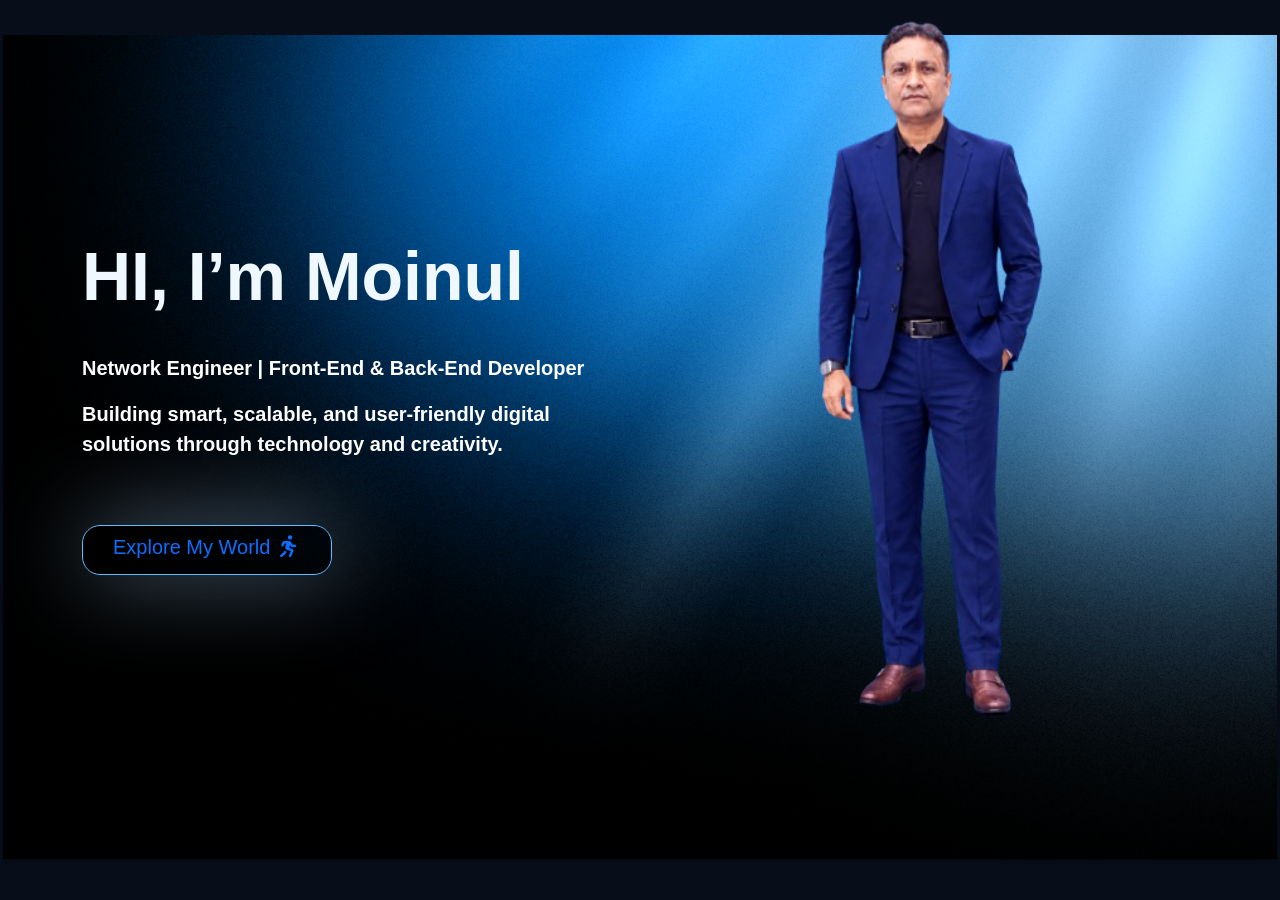
<file: index.html>
<!DOCTYPE html>
<html lang="en">

<head>
    <meta charset="UTF-8">
    <meta name="viewport" content="width=device-width, initial-scale=1.0">
    <meta name="description" content="Moinul Hoque - Networking Engineer and Front-End & Back-End Developer portfolio">
    <title>Moinul Hoque | Portfolio</title>
    <link rel="shortcut icon" href="./image/Neon MH Developer Portfolio Logo.png" type="image/x-icon">

    <!-- Load framework and icon libraries before your custom stylesheet -->
    <link rel="stylesheet" href="./css/bootstrap.min.css">
    <link rel="stylesheet" href="./css/all.min.css">
    <link rel="stylesheet" href="https://cdn.jsdelivr.net/npm/bootstrap-icons@1.13.2/font/bootstrap-icons.min.css">
    <link rel="stylesheet" href="./css/style.css">
</head>

<body class="index-page" style="background-image: url('./image/Light Rays Effect (1).png');
             background-repeat: no-repeat;
             background-position: center;
             background-size: 100% auto;
             background-attachment: fixed;">

    <header>
        <div class="container">
            <div class="row">
                <div class="header-text col-lg-6">
                    <h2>HI, I’m Moinul </h2>
                    <p>Network Engineer | Front-End & Back-End Developer</p>
                    <p>Building smart, scalable, and user-friendly digital solutions through technology and creativity.
                    </p>
                    <div class="btn"><a href="main.html">Explore My World <i class="fa-solid fa-person-running"></i></a>

                    </div>
                </div>
                <div class="header-image col-lg-6">
                    <a href="#"><img src="./image/Professional_Portrait_on_Blue_Gradient-removebg-preview.png"
                            alt=""></a>
                </div>
            </div>
        </div>
    </header>

    <script>

        document.addEventListener("click", function () {

            document.body.classList.add("slide-up");

            setTimeout(function () {
                window.location.href = "./main.html";
            }, 800);

        });


    </script>
</body>

</html>
</file>
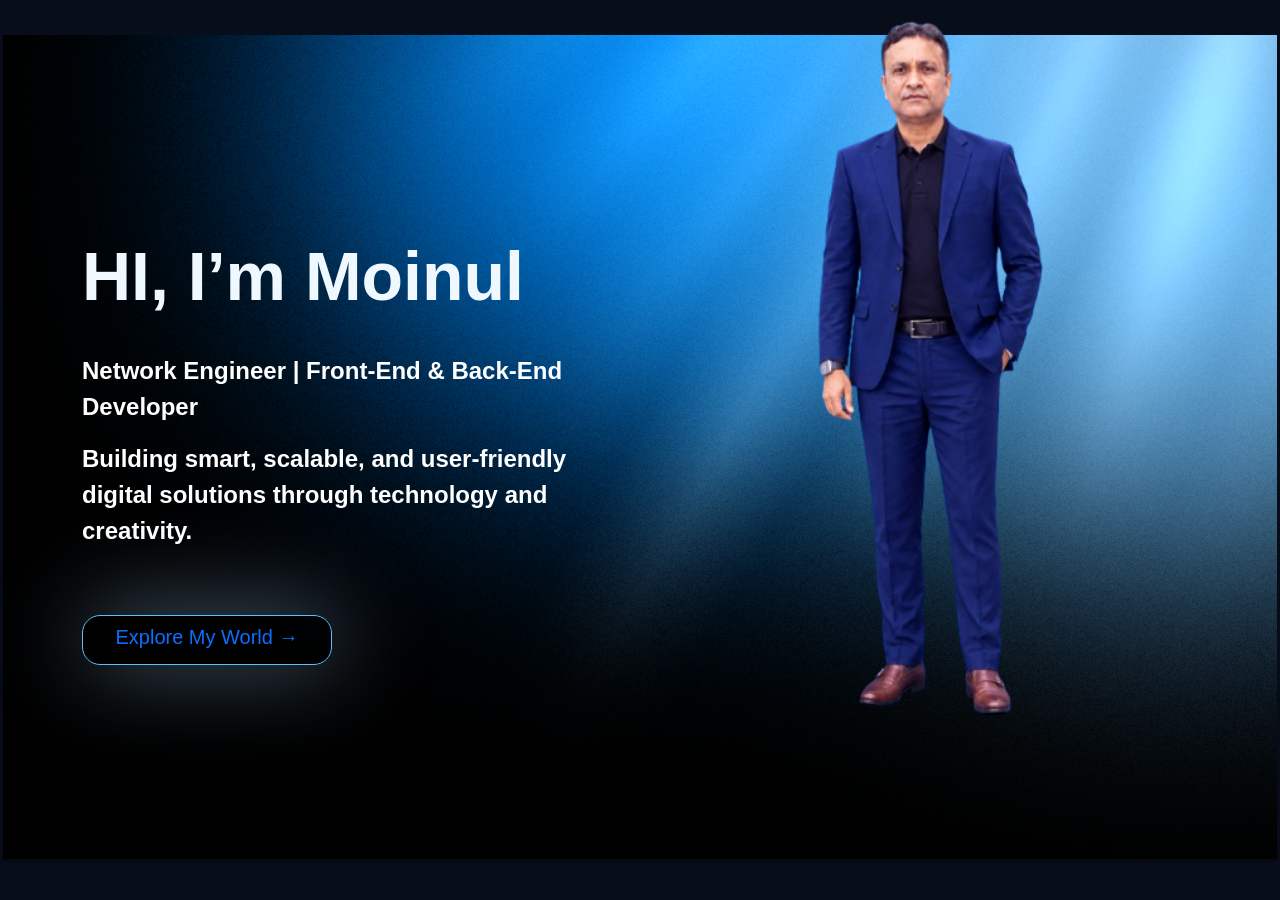
<file: Portfolio personal (Final)/index.html>
<!DOCTYPE html>
<html lang="en">

<head>
    <meta charset="UTF-8">
    <meta name="viewport" content="width=device-width, initial-scale=1.0">
    <meta name="description" content="Moinul Hoque - Networking Engineer and Front-End & Back-End Developer portfolio">
    <title>Moinul Hoque | Portfolio</title>
   <link rel="shortcut icon" href="./image/Neon MH Developer Portfolio Logo.png" type="image/x-icon">

    <!-- Load framework and icon libraries before your custom stylesheet -->
    <link rel="stylesheet" href="./css/bootstrap.min.css">
    <link rel="stylesheet" href="./css/all.min.css">
    <link rel="stylesheet" href="https://cdn.jsdelivr.net/npm/bootstrap-icons@1.13.2/font/bootstrap-icons.min.css">
    <link rel="stylesheet" href="./css/style.css">
</head>

<body class="index-page" style="background-image: url('./image/Light Rays Effect (1).png');
             background-repeat: no-repeat;
             background-position: center;
             background-size: 100% auto;
             background-attachment: fixed;">

    <header>
        <div class="container">
            <div class="row">
                <div class="header-text col-lg-6">
                    <h2>HI, I’m Moinul  </h2>
                    <p>Network Engineer | Front-End & Back-End Developer</p>
                    <p>Building smart, scalable, and user-friendly digital solutions through technology and creativity.</p>
                        <div class="btn"><a href="main.html">Explore My World →</a>

                        </div>
                </div>
                <div class="header-image col-lg-6">
                    <a href="#"><img src="./image/Professional_Portrait_on_Blue_Gradient-removebg-preview.png" alt=""></a>
                </div>
            </div>
        </div>
    </header>

    <script>
 
document.addEventListener("click", function () {

        document.body.classList.add("slide-up");

        setTimeout(function () {
            window.location.href = "./main.html";
        }, 800);

    });

    
</script>
</body>

</html>
</file>
<file: css/style.css>
/* ==============================
   GLOBAL CSS
============================== */

* {
    margin: 0;
    padding: 0;
    box-sizing: border-box;
}

a {
    text-decoration: none;
}

ul,
ol {
    list-style: none;
    margin: 0;
    padding: 0;
}

.row {
    display: flex;
    flex-wrap: wrap;
}

/* Bootstrap Container ব্যবহার করা হবে */

body {
    font-family: Arial, sans-serif;
    background: #080d1a;
    color: #fff;
    width: 100%;
}

/* ==============================
   INDEX PAGE - NO SCROLL
============================== */

html:has(body.index-page),
body.index-page {
    height: 100%;
    overflow: hidden;
}

/* ==============================
   MAIN PAGE - SCROLL ENABLE
============================== */

html:has(body.main-page) {
    height: auto;
    min-height: 100%;
    overflow-x: hidden;
    overflow-y: auto;
}

body.main-page {
    min-height: 100%;
    height: auto;
    overflow-x: hidden;
    overflow-y: auto;
}

/* ==============================
   HEADER
============================== */

header h2 {
    font-family: var(--font-family);
    font-weight: 700;
    font-size: 68px;
    line-height: 78%;
    color: aliceblue;
    margin-top: 250px;
    margin-bottom: 50px;
}

header p {
    font-family: var(--font-family);
    font-weight: 600;
    font-size: 20px;
    color: #fff;
}

.header-image img {
    width: 600px;
    max-width: 100%;
}

.btn {
    border: 1px solid #63beff;
    border-radius: 18px;
    width: 250px;
    height: 50px;
    box-shadow: 5px -3px 92px 0 rgba(141, 182, 216, 0.6);
    margin-top: 50px;
    font-size: 20px;
}

/* ==============================
   NAVBAR
============================== */

.navbar {
    background: rgba(8, 13, 26, 0.95);
    padding: 18px 0;
}

.navbar-brand img {
    width: 110px;
}

.navbar-brand span,
footer span {
    color: #00d9ff;
}

.nav-link {
    color: #fff;
    margin-left: 25px;
    transition: 0.3s;
}

.nav-link:hover {
    color: #00d9ff;
}

/* ==============================
   HERO SECTION
============================== */

.hero {
    min-height: 110vh;
    display: flex;
    align-items: center;
    padding: 130px 0 80px;
    background:
        radial-gradient(circle at 80% 40%, #123b60 0%, transparent 35%),
        #080d1a;
}

.subtitle {
    color: #00d9ff;
    letter-spacing: 3px;
    font-size: 14px;
    font-weight: 700;
    margin-bottom: 20px;
}

.hero h1 {
    font-size: 55px;
    font-weight: 800;
    margin-bottom: 15px;
}

.hero h1 span {
    color: #00d9ff;
}

.hero h2 {
    font-size: 27px;
    color: #c5d1e0;
    margin-bottom: 20px;
}

.description {
    color: #aab5c5;
    font-size: 17px;
    line-height: 1.8;
    max-width: 550px;
    margin-bottom: 30px;
}

.btn-main,
.btn-outline {
    display: inline-block;
    padding: 13px 28px;
    border-radius: 8px;
    font-weight: 700;
    margin-right: 12px;
    transition: 0.3s;
}

.btn-main {
    background: #00d9ff;
    color: #080d1a;
}

.btn-main:hover {
    background: #fff;
    color: #080d1a;
    transform: translateY(-3px);
}

.btn-outline {
    border: 1px solid #00d9ff;
    color: #00d9ff;
}

.btn-outline:hover {
    background: #00d9ff;
    color: #080d1a;
}

.hero-image {
    width: 330px;
    height: 400px;
    margin: auto;
    border: 3px solid #00d9ff;
    border-radius: 150px 150px 30px 30px;
    overflow: hidden;
    box-shadow: 0 0 35px rgba(0, 217, 255, 0.25);
}

.hero-image img {
    width: 100%;
    height: 100%;
    object-fit: cover;
}

/* ==============================
   COMMON SECTION
============================== */

.section-padding {
    padding: 100px 0;
}

.section-title {
    font-size: 42px;
    font-weight: 800;
    margin-bottom: 25px;
}

/* ==============================
   ABOUT SECTION
============================== */

.about {
    background: #0d1526;
}

.about-img {
    width: 70%;
    max-height: 430px;
    object-fit: cover;
    border-radius: 20px;
}

.about p:not(.subtitle),
.contact p {
    color: #aab5c5;
    font-size: 17px;
    line-height: 1.9;
}

/* ==============================
   SKILLS SECTION
============================== */

.skills {
    background: #080d1a;
}

.skills .row {
    display: flex;
    flex-wrap: wrap;
    justify-content: center;
}

.skills .row > div {
    margin-bottom: 25px;
}

.skill-card {
    background: #111c30;
    padding: 30px;
    border-radius: 15px;
    border: 1px solid #26344a;
    text-align: center;
    height: 100%;
    transition: 0.3s;
}

.skill-card:hover {
    transform: translateY(-8px);
    border-color: #00d9ff;
}

.skill-card img {
    width: 65px;
    height: 65px;
    object-fit: cover;
    border-radius: 50%;
    margin-bottom: 20px;
}



.skill-card h5 {
    color: #fff;
    margin-bottom: 20px;
}

.skill-card p{
    text-align:center;
}

.skill-card .progress {
    height: 8px;
    background: #26344a;
}


.progress {
    height: 10px;
    background: #26344a;
}

.progress-bar {
    background: #00d9ff;
    border-radius: 10px;
}


.learning-title {
    font-size: 25px;
    line-height: 1.4;
    max-width: 900px;
    margin: 0 auto 25px;
}

@media (max-width: 575px) {
    .learning-title {
        font-size: 23px;
        line-height: 1.4;
    }
}


/* ==============================
   EDUCATION SECTION
============================== */


.education-section {
    width: 100%;
padding-top: 40px;
    background: #080b1a;
    color: #fff;
}

/* Section Title */

.education-title {
    text-align: center;
    margin-bottom: 60px;
}

.education-title h2 {
    font-size: 45px;
    font-weight: 700;
    margin-bottom: 12px;
   }

.education-title p {
    font-size: 16px;
    color: #b8b8c8;
    line-height: 1.7;
}

/* Education Grid */

.education-content {
    display: grid;
    grid-template-columns: repeat(6, 1fr);
    gap: 25px;
    width: 100%;
}

/* Education Card */

.education-card {
    grid-column: span 2;
    width: 100%;
    min-width: 0;
    padding: 30px 25px;
    display: flex;
    flex-direction: column;
    align-items: flex-start;

    border-radius: 16px;
    border: 1px solid rgba(93, 255, 255, 0.2);

    background: linear-gradient(
        127deg,
        rgba(220, 0, 211, 0.12),
        rgba(93, 255, 255, 0.07)
    );

    backdrop-filter: blur(15px);
    -webkit-backdrop-filter: blur(15px);

    transition: all 0.4s ease;
    box-sizing: border-box;
}

/* Bottom Two Cards Center */

.education-card:nth-child(4) {
    grid-column: 2 / span 2;
}

.education-card:nth-child(5) {
    grid-column: 4 / span 2;
}

/* Card Hover */

.education-card:hover {
    transform: translateY(-8px);
    border-color: #5dffff;

    box-shadow:
        0 10px 30px rgba(93, 255, 255, 0.12),
        0 5px 20px rgba(174, 12, 167, 0.10);
}

/* Education Icon */

.education-icon {
    width: 65px;
    height: 65px;
    min-width: 65px;

    display: flex;
    align-items: center;
    justify-content: center;

    border-radius: 14px;
    margin-bottom: 20px;

    background: linear-gradient(135deg, #5dffff, #ae0ca7);
}

.education-icon i {
    font-size: 28px;
    color: #080b1a;
}

/* Education Information */

.education-info {
    width: 100%;
}

.education-year {
    display: inline-block;
    padding: 7px 16px;
    margin-bottom: 15px;

    border-radius: 30px;

    background: linear-gradient(90deg, #00d9e8, #ae0ca7);

    color: #fff;
    font-size: 14px;
    font-weight: 600;
}

.education-info h3 {
    font-size: 21px;
    font-weight: 600;
    line-height: 1.5;
    color: #fff;
    margin-bottom: 12px;
}

.education-info h4 {
    font-size: 17px;
    font-weight: 500;
    color: #5dffff;
    margin-bottom: 12px;
}

.education-info p {
    font-size: 14px;
    line-height: 1.7;
    color: #b8b8c8;
    margin-bottom: 18px;
}

/* Result */

.education-result {
    display: inline-block;
    padding: 7px 16px;

    border: 1px solid #00d9e8;
    border-radius: 30px;

    color: #5dffff;
    font-size: 14px;
    font-weight: 600;

    background: rgba(93, 255, 255, 0.08);
}

/* ==============================
   Responsive Design
================================ */

/* Laptop & Tablet */

@media (max-width: 992px) {

    .education-content {
        grid-template-columns: repeat(2, 1fr);
        gap: 20px;
    }

    .education-card,
    .education-card:nth-child(4),
    .education-card:nth-child(5) {
        grid-column: span 1;
    }

    .education-title h2 {
        font-size: 38px;
    }

}

/* Mobile */

@media (max-width: 576px) {

    .education-section {
        padding: 65px 15px;
    }

    .education-title {
        margin-bottom: 35px;
    }

    .education-title h2 {
        font-size: 32px;
    }

    .education-title p {
        font-size: 14px;
    }

    .education-content {
        grid-template-columns: 1fr;
        gap: 20px;
    }

    .education-card,
    .education-card:nth-child(4),
    .education-card:nth-child(5) {
        grid-column: span 1;
        padding: 25px 20px;
    }

    .education-icon {
        width: 55px;
        height: 55px;
        min-width: 55px;
    }

    .education-icon i {
        font-size: 23px;
    }

    .education-info h3 {
        font-size: 19px;
    }

    .education-info h4 {
        font-size: 16px;
    }

}




/* ==============================
   SERVICES SECTION
============================== */

.contact-title img{
    width: 150px;
}


/* ==========================
   Contact Section
========================== */

.contact {
    width: 100%;
    padding: 50px 0;
    background: #080b1a;
    color: #fff;
}

/* Contact Title */

.contact-title {
    text-align: center;
    margin-bottom: 55px;
}

.contact-title .subtitle {
    color: #5dffff;
    font-size: 14px;
    font-weight: 600;
    letter-spacing: 3px;
    margin-bottom: 12px;
}

.contact-title .section-title {
    font-size: 45px;
    font-weight: 700;
    margin-bottom: 15px;
    background: linear-gradient(90deg, #5dffff, #ae0ca7);
    -webkit-background-clip: text;
    -webkit-text-fill-color: transparent;
}

.contact-title > p:last-child {
    color: #b8b8c8;
    font-size: 16px;
}

/* Main Content */

.contact-content {
    display: grid;
    grid-template-columns: 1fr 1fr;
    gap: 35px;
    align-items: stretch;
}

/* Left Contact Information */

.contact-info,
.contact-form-box {
    padding: 35px;
    border-radius: 18px;

    background: linear-gradient(
        127deg,
        rgba(220, 0, 211, 0.10),
        rgba(93, 255, 255, 0.07)
    );

    border: 1px solid rgba(93, 255, 255, 0.2);
    backdrop-filter: blur(15px);
}

.contact-info h3,
.contact-form-box h3 {
    font-size: 26px;
    font-weight: 600;
    margin-bottom: 15px;
    color: #fff;
}

.contact-description,
.contact-form-box > p {
    color: #b8b8c8;
    font-size: 15px;
    line-height: 1.8;
    margin-bottom: 30px;
}

/* Contact Items */

.contact-item {
    display: flex;
    align-items: center;
    gap: 18px;
    margin-bottom: 25px;
}

.contact-icon {
    width: 50px;
    height: 50px;
    min-width: 50px;

    display: flex;
    align-items: center;
    justify-content: center;

    border-radius: 12px;
    background: linear-gradient(135deg, #5dffff, #ae0ca7);
}

.contact-icon i {
    font-size: 20px;
    color: #080b1a;
}

.contact-item h4 {
    color: #5dffff;
    font-size: 16px;
    margin-bottom: 5px;
}

.contact-item p {
    color: #b8b8c8;
    font-size: 14px;
    margin: 0;
    word-break: break-word;
}

/* Social Links */

.contact-social {
    margin-top: 35px;
}

.contact-social h4 {
    font-size: 17px;
    margin-bottom: 18px;
    color: #fff;
}

.contact-social .social-links {
    display: flex;
    align-items: center;
    gap: 15px;
}

.contact-social .social-links a {
    width: 42px;
    height: 42px;

    display: flex;
    align-items: center;
    justify-content: center;

    border-radius: 50%;
    border: 1px solid rgba(93, 255, 255, 0.4);

    color: #5dffff;
    font-size: 17px;
    text-decoration: none;

    transition: 0.3s ease;
}

.contact-social .social-links a:hover {
    background: linear-gradient(135deg, #5dffff, #ae0ca7);
    color: #080b1a;
    transform: translateY(-5px);
}

/* Right Contact Form */

.contact-form-box form {
    display: flex;
    flex-direction: column;
    gap: 22px;
}

.form-group {
    display: flex;
    flex-direction: column;
    gap: 10px;
}

.form-group label {
    color: #fff;
    font-size: 14px;
    font-weight: 500;
}

.form-group input,
.form-group textarea {
    width: 100%;
    padding: 15px 18px;

    border: 1px solid rgba(93, 255, 255, 0.2);
    border-radius: 10px;

    background: rgba(8, 11, 26, 0.7);
    color: #fff;

    font-family: inherit;
    font-size: 14px;
    outline: none;

    box-sizing: border-box;
    transition: 0.3s ease;
}

.form-group input {
    height: 52px;
}

.form-group textarea {
    resize: vertical;
    min-height: 150px;
}

.form-group input::placeholder,
.form-group textarea::placeholder {
    color: #85899c;
}

.form-group input:focus,
.form-group textarea:focus {
    border-color: #5dffff;
    box-shadow: 0 0 12px rgba(93, 255, 255, 0.12);
}

/* Send Button */

.contact-submit {
    width: 100%;
    padding: 15px 20px;

    border: none;
    border-radius: 10px;

    background: linear-gradient(90deg, #5dffff, #ae0ca7);
    color: #080b1a;

    font-size: 16px;
    font-weight: 700;
    cursor: pointer;

    transition: 0.3s ease;
}

.contact-submit i {
    margin-left: 8px;
}

.contact-submit:hover {
    transform: translateY(-4px);
    box-shadow: 0 8px 25px rgba(93, 255, 255, 0.2);
}

/* ==========================
   Responsive Design
========================== */

@media (max-width: 992px) {

    .contact-content {
        grid-template-columns: 1fr 1fr;
        gap: 20px;
    }

    .contact-info,
    .contact-form-box {
        padding: 25px;
    }

}

@media (max-width: 768px) {

    .contact {
        padding: 60px 15px;
    }

    .contact-content {
        grid-template-columns: 1fr;
    }

    .contact-title .section-title {
        font-size: 35px;
    }

}

@media (max-width: 480px) {

    .contact-info,
    .contact-form-box {
        padding: 22px 18px;
    }

    .contact-title .section-title {
        font-size: 30px;
    }

    .contact-info h3,
    .contact-form-box h3 {
        font-size: 22px;
    }

    .contact-social .social-links {
        gap: 12px;
    }

}


/* ==============================
   CONTACT SECTION
============================== */

.contact {
    background: #080d1a;
}

.contact .btn-main {
    margin-top: 20px;
}

/* ==============================
   FOOTER
============================== */

footer {
    padding: 40px 0;
    background: #050914;
    text-align: center;
}

footer h3 {
    font-weight: 800;
    margin-bottom: 15px;
}

footer p {
    color: #aab5c5;
    margin-top: 10px;
}

.social-links a {
    color: #00d9ff;
    font-size: 20px;
    margin: 0 12px;
}

/* ==============================
   RESPONSIVE DESIGN
============================== */

@media (max-width: 991px) {

    .navbar-collapse {
        background: #0d1526;
        padding: 20px;
    }

    .nav-link {
        margin: 8px 0;
    }

    .hero {
        text-align: center;
    }

    .hero h1 {
        font-size: 40px;
    }

    .hero h2 {
        font-size: 22px;
    }

    .description {
        margin-left: auto;
        margin-right: auto;
    }

    .hero-image {
        margin-top: 50px;
        width: 280px;
        height: 340px;
    }

    .about-img {
        margin-bottom: 40px;
        width: 85%;
    }

    .section-title {
        font-size: 34px;
    }

}

@media (max-width: 575px) {

    .hero h1 {
        font-size: 34px;
    }

    .hero h2 {
        font-size: 19px;
    }

    .btn-main,
    .btn-outline {
        padding: 11px 17px;
        font-size: 14px;
        margin-bottom: 12px;
    }

    .section-padding {
        padding: 65px 0;
    }

    .hero-image {
        width: 240px;
        height: 300px;
    }

    header h2 {
        font-size: 38px;
        margin-top: 100px;
    }

    header p {
        font-size: 18px;
    }

}

/* Working Experience section start */


/* WORK EXPERIENCE SECTION */

.work-experience {
    width: 100%;
    padding: 80px 0 40px;
    background-color: #0c1327;
    color: #fff;
    overflow: hidden;
}


.work-experience .container {
    max-width: 1200px;
    margin: auto;
    padding: 0 20px;
}

/* HEADING */

.experience-heading {
    margin-bottom: 100px;
    padding-left: 30px;
}

.experience-heading p {
    color:  #00d9ff;
    font-size: 16px;
    letter-spacing: 1px;
    margin-bottom: 15px;
    text-align: center;
}

.experience-heading h2 {
    color: #fff;
    font-size: 60px;
    font-weight: 800;
    margin: 0;
    text-align: center;
}

/* TIMELINE */

.experience-timeline {
      position: relative;
    width: 100%;
    padding-bottom: 0;
    margin-bottom: 0;
}

.timeline-item:last-child {
    min-height: 180px;
    padding-bottom: 0;
    margin-bottom: 0;
}
.experience-timeline::before {
    content: "";
    position: absolute;
    width: 4px;
    height: 100%;
    background: #fff;
    left: 50%;
    top: 0;
    transform: translateX(-50%);
}

.work-experience {
    width: 100%;
    padding: 80px 0 40px;
    background-color: #0c1327;
    color: #fff;
    overflow: hidden;
}

/* TIMELINE ITEM */

.timeline-item {
    position: relative;
    display: grid;
    grid-template-columns: 1fr 100px 1fr;
    align-items: start;
    
}

/* CARD */

.timeline-card {
    background: rgba(35, 61, 105, 0.38);
    backdrop-filter: blur(20px);
    -webkit-backdrop-filter: blur(20px);

    border: 1px solid rgba(150, 190, 255, 0.22);
    border-bottom: 3px solid rgba(150, 190, 255, 0.5);

    border-radius: 12px;
    box-shadow: 0 8px 32px rgba(0, 0, 0, 0.2);

    padding: 28px 25px;
    transition: all 0.35s ease;
}

.timeline-card:hover {
    background: rgba(55, 85, 140, 0.48);
    border-color: rgba(140, 200, 255, 0.55);
    transform: translateY(-6px);
    box-shadow: 0 12px 35px rgba(35, 100, 200, 0.18);
}

/* CARD ARROW */

.timeline-card::after {
    content: "";
    position: absolute;
    right: -12px;
    top: 25px;
    border-top: 12px solid transparent;
    border-bottom: 12px solid transparent;
    border-left: 12px solid #211b38;
}

/* CARD TEXT */

.timeline-card h3 {
    font-size: 23px;
    font-weight: 700;
    margin-bottom: 7px;
    color: #fff;
}

.timeline-card h4 {
    font-size: 16px;
    font-weight: 400;
    color: #bcb8ca;
    margin-bottom: 22px;
}

.timeline-logo img{
    width: 50px;
}

/* CENTER LOGO */

.timeline-logo {
    grid-column: 2;
    grid-row: 1;
    justify-self: center;
    position: relative;
    z-index: 2;
    width: 68px;
    height: 68px;
    border: 5px solid #fff;
    border-radius: 50%;
    background: #211b38;
    display: flex;
    align-items: center;
    justify-content: center;
    color: #5dffff;
    font-size: 25px;
}

/* DATE */

.timeline-date {
    grid-column: 3;
    grid-row: 1;
    padding: 22px 10px;
    color: #c2c2ce;
    font-size: 15px;
}

/* ALTERNATE TIMELINE */

.timeline-item:nth-child(even) .timeline-card {
    grid-column: 3;
    justify-self: end;
}

.timeline-item:nth-child(even) .timeline-card::after {
    right: auto;
    left: -12px;
    border-left: 0;
    border-right: 12px solid #211b38;
}

.timeline-item:nth-child(even) .timeline-date {
    grid-column: 1;
    grid-row: 1;
    text-align: right;
}

/* RESPONSIVE */

@media (max-width: 768px) {

    .experience-heading {
        padding-left: 10px;
        margin-bottom: 55px;
    }

    .experience-heading h2 {
        font-size: 38px;
    }

    .experience-timeline::before {
        left: 30px;
    }

    .timeline-item {
        grid-template-columns: 60px 1fr;
        min-height: auto;
        padding-bottom: 50px;
        row-gap: 12px;
    }

    .timeline-logo {
        grid-column: 1;
        grid-row: 1;
        width: 58px;
        height: 58px;
        font-size: 20px;
    }

    .timeline-card,
    .timeline-item:nth-child(even) .timeline-card {
        grid-column: 2;
        grid-row: 2;
        max-width: 100%;
        justify-self: stretch;
        padding: 22px 18px;
    }

    .timeline-card::after,
    .timeline-item:nth-child(even) .timeline-card::after {
        display: none;
    }

    .timeline-date,
    .timeline-item:nth-child(even) .timeline-date {
        grid-column: 2;
        grid-row: 1;
        padding: 17px 0 0 8px;
        text-align: left;
        font-size: 13px;
    }

    .timeline-card h3 {
        font-size: 20px;
    }
}










/* Index Page Exit Animation */
.index-page {
    overflow: hidden;
}

.index-page.slide-up {
    animation: pageSlideUp 0.8s ease-in-out forwards;
}

@keyframes pageSlideUp {
    from {
        transform: translateY(0);
        opacity: 1;
    }

    to {
        transform: translateY(-100%);
        opacity: 0;
    }
}
</file>
<file: Portfolio personal (Final)/css/style.css>
/* ==============================
   GLOBAL CSS
============================== */

* {
    margin: 0;
    padding: 0;
    box-sizing: border-box;
}

a {
    text-decoration: none;
}

ul,
ol {
    list-style: none;
    margin: 0;
    padding: 0;
}

.row {
    display: flex;
    flex-wrap: wrap;
}

/* Bootstrap Container ব্যবহার করা হবে */

body {
    font-family: Arial, sans-serif;
    background: #080d1a;
    color: #fff;
    width: 100%;
}

/* ==============================
   INDEX PAGE - NO SCROLL
============================== */

html:has(body.index-page),
body.index-page {
    height: 100%;
    overflow: hidden;
}

/* ==============================
   MAIN PAGE - SCROLL ENABLE
============================== */

html:has(body.main-page) {
    height: auto;
    min-height: 100%;
    overflow-x: hidden;
    overflow-y: auto;
}

body.main-page {
    min-height: 100%;
    height: auto;
    overflow-x: hidden;
    overflow-y: auto;
}

/* ==============================
   HEADER
============================== */

header h2 {
    font-family: var(--font-family);
    font-weight: 700;
    font-size: 68px;
    line-height: 78%;
    color: aliceblue;
    margin-top: 250px;
    margin-bottom: 50px;
}

header p {
    font-family: var(--font-family);
    font-weight: 600;
    font-size: 24px;
    color: #fff;
}

.header-image img {
    width: 600px;
    max-width: 100%;
}

.btn {
    border: 1px solid #63beff;
    border-radius: 18px;
    width: 250px;
    height: 50px;
    box-shadow: 5px -3px 92px 0 rgba(141, 182, 216, 0.6);
    margin-top: 50px;
    font-size: 20px;
}

/* ==============================
   NAVBAR
============================== */

.navbar {
    background: rgba(8, 13, 26, 0.95);
    padding: 18px 0;
}

.navbar-brand img {
    width: 110px;
}

.navbar-brand span,
footer span {
    color: #00d9ff;
}

.nav-link {
    color: #fff;
    margin-left: 25px;
    transition: 0.3s;
}

.nav-link:hover {
    color: #00d9ff;
}

/* ==============================
   HERO SECTION
============================== */

.hero {
    min-height: 110vh;
    display: flex;
    align-items: center;
    padding: 130px 0 80px;
    background:
        radial-gradient(circle at 80% 40%, #123b60 0%, transparent 35%),
        #080d1a;
}

.subtitle {
    color: #00d9ff;
    letter-spacing: 3px;
    font-size: 14px;
    font-weight: 700;
    margin-bottom: 20px;
}

.hero h1 {
    font-size: 55px;
    font-weight: 800;
    margin-bottom: 15px;
}

.hero h1 span {
    color: #00d9ff;
}

.hero h2 {
    font-size: 27px;
    color: #c5d1e0;
    margin-bottom: 20px;
}

.description {
    color: #aab5c5;
    font-size: 17px;
    line-height: 1.8;
    max-width: 550px;
    margin-bottom: 30px;
}

.btn-main,
.btn-outline {
    display: inline-block;
    padding: 13px 28px;
    border-radius: 8px;
    font-weight: 700;
    margin-right: 12px;
    transition: 0.3s;
}

.btn-main {
    background: #00d9ff;
    color: #080d1a;
}

.btn-main:hover {
    background: #fff;
    color: #080d1a;
    transform: translateY(-3px);
}

.btn-outline {
    border: 1px solid #00d9ff;
    color: #00d9ff;
}

.btn-outline:hover {
    background: #00d9ff;
    color: #080d1a;
}

.hero-image {
    width: 330px;
    height: 400px;
    margin: auto;
    border: 3px solid #00d9ff;
    border-radius: 150px 150px 30px 30px;
    overflow: hidden;
    box-shadow: 0 0 35px rgba(0, 217, 255, 0.25);
}

.hero-image img {
    width: 100%;
    height: 100%;
    object-fit: cover;
}

/* ==============================
   COMMON SECTION
============================== */

.section-padding {
    padding: 100px 0;
}

.section-title {
    font-size: 42px;
    font-weight: 800;
    margin-bottom: 25px;
}

/* ==============================
   ABOUT SECTION
============================== */

.about {
    background: #0d1526;
}

.about-img {
    width: 70%;
    max-height: 430px;
    object-fit: cover;
    border-radius: 20px;
}

.about p:not(.subtitle),
.contact p {
    color: #aab5c5;
    font-size: 17px;
    line-height: 1.9;
}

/* ==============================
   SKILLS SECTION
============================== */

.skills {
    background: #080d1a;
}

.skills .row {
    display: flex;
    flex-wrap: wrap;
    justify-content: center;
}

.skills .row > div {
    margin-bottom: 25px;
}

.skill-card {
    background: #111c30;
    padding: 30px;
    border-radius: 15px;
    border: 1px solid #26344a;
    text-align: center;
    height: 100%;
    transition: 0.3s;
}

.skill-card:hover {
    transform: translateY(-8px);
    border-color: #00d9ff;
}

.skill-card img {
    width: 65px;
    height: 65px;
    object-fit: cover;
    border-radius: 50%;
    margin-bottom: 20px;
}



.skill-card h5 {
    color: #fff;
    margin-bottom: 20px;
}

.skill-card p{
    text-align:center;
}

.skill-card .progress {
    height: 8px;
    background: #26344a;
}


.progress {
    height: 10px;
    background: #26344a;
}

.progress-bar {
    background: #00d9ff;
    border-radius: 10px;
}


.learning-title {
    font-size: 25px;
    line-height: 1.4;
    max-width: 900px;
    margin: 0 auto 25px;
}

@media (max-width: 575px) {
    .learning-title {
        font-size: 23px;
        line-height: 1.4;
    }
}


/* ==============================
   EDUCATION SECTION
============================== */


.education-section {
    width: 100%;
padding-top: 40px;
    background: #080b1a;
    color: #fff;
}

/* Section Title */

.education-title {
    text-align: center;
    margin-bottom: 60px;
}

.education-title h2 {
    font-size: 45px;
    font-weight: 700;
    margin-bottom: 12px;
   }

.education-title p {
    font-size: 16px;
    color: #b8b8c8;
    line-height: 1.7;
}

/* Education Grid */

.education-content {
    display: grid;
    grid-template-columns: repeat(6, 1fr);
    gap: 25px;
    width: 100%;
}

/* Education Card */

.education-card {
    grid-column: span 2;
    width: 100%;
    min-width: 0;
    padding: 30px 25px;
    display: flex;
    flex-direction: column;
    align-items: flex-start;

    border-radius: 16px;
    border: 1px solid rgba(93, 255, 255, 0.2);

    background: linear-gradient(
        127deg,
        rgba(220, 0, 211, 0.12),
        rgba(93, 255, 255, 0.07)
    );

    backdrop-filter: blur(15px);
    -webkit-backdrop-filter: blur(15px);

    transition: all 0.4s ease;
    box-sizing: border-box;
}

/* Bottom Two Cards Center */

.education-card:nth-child(4) {
    grid-column: 2 / span 2;
}

.education-card:nth-child(5) {
    grid-column: 4 / span 2;
}

/* Card Hover */

.education-card:hover {
    transform: translateY(-8px);
    border-color: #5dffff;

    box-shadow:
        0 10px 30px rgba(93, 255, 255, 0.12),
        0 5px 20px rgba(174, 12, 167, 0.10);
}

/* Education Icon */

.education-icon {
    width: 65px;
    height: 65px;
    min-width: 65px;

    display: flex;
    align-items: center;
    justify-content: center;

    border-radius: 14px;
    margin-bottom: 20px;

    background: linear-gradient(135deg, #5dffff, #ae0ca7);
}

.education-icon i {
    font-size: 28px;
    color: #080b1a;
}

/* Education Information */

.education-info {
    width: 100%;
}

.education-year {
    display: inline-block;
    padding: 7px 16px;
    margin-bottom: 15px;

    border-radius: 30px;

    background: linear-gradient(90deg, #00d9e8, #ae0ca7);

    color: #fff;
    font-size: 14px;
    font-weight: 600;
}

.education-info h3 {
    font-size: 21px;
    font-weight: 600;
    line-height: 1.5;
    color: #fff;
    margin-bottom: 12px;
}

.education-info h4 {
    font-size: 17px;
    font-weight: 500;
    color: #5dffff;
    margin-bottom: 12px;
}

.education-info p {
    font-size: 14px;
    line-height: 1.7;
    color: #b8b8c8;
    margin-bottom: 18px;
}

/* Result */

.education-result {
    display: inline-block;
    padding: 7px 16px;

    border: 1px solid #00d9e8;
    border-radius: 30px;

    color: #5dffff;
    font-size: 14px;
    font-weight: 600;

    background: rgba(93, 255, 255, 0.08);
}

/* ==============================
   Responsive Design
================================ */

/* Laptop & Tablet */

@media (max-width: 992px) {

    .education-content {
        grid-template-columns: repeat(2, 1fr);
        gap: 20px;
    }

    .education-card,
    .education-card:nth-child(4),
    .education-card:nth-child(5) {
        grid-column: span 1;
    }

    .education-title h2 {
        font-size: 38px;
    }

}

/* Mobile */

@media (max-width: 576px) {

    .education-section {
        padding: 65px 15px;
    }

    .education-title {
        margin-bottom: 35px;
    }

    .education-title h2 {
        font-size: 32px;
    }

    .education-title p {
        font-size: 14px;
    }

    .education-content {
        grid-template-columns: 1fr;
        gap: 20px;
    }

    .education-card,
    .education-card:nth-child(4),
    .education-card:nth-child(5) {
        grid-column: span 1;
        padding: 25px 20px;
    }

    .education-icon {
        width: 55px;
        height: 55px;
        min-width: 55px;
    }

    .education-icon i {
        font-size: 23px;
    }

    .education-info h3 {
        font-size: 19px;
    }

    .education-info h4 {
        font-size: 16px;
    }

}




/* ==============================
   SERVICES SECTION
============================== */

.contact-title img{
    width: 150px;
}


/* ==========================
   Contact Section
========================== */

.contact {
    width: 100%;
    padding: 50px 0;
    background: #080b1a;
    color: #fff;
}

/* Contact Title */

.contact-title {
    text-align: center;
    margin-bottom: 55px;
}

.contact-title .subtitle {
    color: #5dffff;
    font-size: 14px;
    font-weight: 600;
    letter-spacing: 3px;
    margin-bottom: 12px;
}

.contact-title .section-title {
    font-size: 45px;
    font-weight: 700;
    margin-bottom: 15px;
    background: linear-gradient(90deg, #5dffff, #ae0ca7);
    -webkit-background-clip: text;
    -webkit-text-fill-color: transparent;
}

.contact-title > p:last-child {
    color: #b8b8c8;
    font-size: 16px;
}

/* Main Content */

.contact-content {
    display: grid;
    grid-template-columns: 1fr 1fr;
    gap: 35px;
    align-items: stretch;
}

/* Left Contact Information */

.contact-info,
.contact-form-box {
    padding: 35px;
    border-radius: 18px;

    background: linear-gradient(
        127deg,
        rgba(220, 0, 211, 0.10),
        rgba(93, 255, 255, 0.07)
    );

    border: 1px solid rgba(93, 255, 255, 0.2);
    backdrop-filter: blur(15px);
}

.contact-info h3,
.contact-form-box h3 {
    font-size: 26px;
    font-weight: 600;
    margin-bottom: 15px;
    color: #fff;
}

.contact-description,
.contact-form-box > p {
    color: #b8b8c8;
    font-size: 15px;
    line-height: 1.8;
    margin-bottom: 30px;
}

/* Contact Items */

.contact-item {
    display: flex;
    align-items: center;
    gap: 18px;
    margin-bottom: 25px;
}

.contact-icon {
    width: 50px;
    height: 50px;
    min-width: 50px;

    display: flex;
    align-items: center;
    justify-content: center;

    border-radius: 12px;
    background: linear-gradient(135deg, #5dffff, #ae0ca7);
}

.contact-icon i {
    font-size: 20px;
    color: #080b1a;
}

.contact-item h4 {
    color: #5dffff;
    font-size: 16px;
    margin-bottom: 5px;
}

.contact-item p {
    color: #b8b8c8;
    font-size: 14px;
    margin: 0;
    word-break: break-word;
}

/* Social Links */

.contact-social {
    margin-top: 35px;
}

.contact-social h4 {
    font-size: 17px;
    margin-bottom: 18px;
    color: #fff;
}

.contact-social .social-links {
    display: flex;
    align-items: center;
    gap: 15px;
}

.contact-social .social-links a {
    width: 42px;
    height: 42px;

    display: flex;
    align-items: center;
    justify-content: center;

    border-radius: 50%;
    border: 1px solid rgba(93, 255, 255, 0.4);

    color: #5dffff;
    font-size: 17px;
    text-decoration: none;

    transition: 0.3s ease;
}

.contact-social .social-links a:hover {
    background: linear-gradient(135deg, #5dffff, #ae0ca7);
    color: #080b1a;
    transform: translateY(-5px);
}

/* Right Contact Form */

.contact-form-box form {
    display: flex;
    flex-direction: column;
    gap: 22px;
}

.form-group {
    display: flex;
    flex-direction: column;
    gap: 10px;
}

.form-group label {
    color: #fff;
    font-size: 14px;
    font-weight: 500;
}

.form-group input,
.form-group textarea {
    width: 100%;
    padding: 15px 18px;

    border: 1px solid rgba(93, 255, 255, 0.2);
    border-radius: 10px;

    background: rgba(8, 11, 26, 0.7);
    color: #fff;

    font-family: inherit;
    font-size: 14px;
    outline: none;

    box-sizing: border-box;
    transition: 0.3s ease;
}

.form-group input {
    height: 52px;
}

.form-group textarea {
    resize: vertical;
    min-height: 150px;
}

.form-group input::placeholder,
.form-group textarea::placeholder {
    color: #85899c;
}

.form-group input:focus,
.form-group textarea:focus {
    border-color: #5dffff;
    box-shadow: 0 0 12px rgba(93, 255, 255, 0.12);
}

/* Send Button */

.contact-submit {
    width: 100%;
    padding: 15px 20px;

    border: none;
    border-radius: 10px;

    background: linear-gradient(90deg, #5dffff, #ae0ca7);
    color: #080b1a;

    font-size: 16px;
    font-weight: 700;
    cursor: pointer;

    transition: 0.3s ease;
}

.contact-submit i {
    margin-left: 8px;
}

.contact-submit:hover {
    transform: translateY(-4px);
    box-shadow: 0 8px 25px rgba(93, 255, 255, 0.2);
}

/* ==========================
   Responsive Design
========================== */

@media (max-width: 992px) {

    .contact-content {
        grid-template-columns: 1fr 1fr;
        gap: 20px;
    }

    .contact-info,
    .contact-form-box {
        padding: 25px;
    }

}

@media (max-width: 768px) {

    .contact {
        padding: 60px 15px;
    }

    .contact-content {
        grid-template-columns: 1fr;
    }

    .contact-title .section-title {
        font-size: 35px;
    }

}

@media (max-width: 480px) {

    .contact-info,
    .contact-form-box {
        padding: 22px 18px;
    }

    .contact-title .section-title {
        font-size: 30px;
    }

    .contact-info h3,
    .contact-form-box h3 {
        font-size: 22px;
    }

    .contact-social .social-links {
        gap: 12px;
    }

}


/* ==============================
   CONTACT SECTION
============================== */

.contact {
    background: #080d1a;
}

.contact .btn-main {
    margin-top: 20px;
}

/* ==============================
   FOOTER
============================== */

footer {
    padding: 40px 0;
    background: #050914;
    text-align: center;
}

footer h3 {
    font-weight: 800;
    margin-bottom: 15px;
}

footer p {
    color: #aab5c5;
    margin-top: 10px;
}

.social-links a {
    color: #00d9ff;
    font-size: 20px;
    margin: 0 12px;
}

/* ==============================
   RESPONSIVE DESIGN
============================== */

@media (max-width: 991px) {

    .navbar-collapse {
        background: #0d1526;
        padding: 20px;
    }

    .nav-link {
        margin: 8px 0;
    }

    .hero {
        text-align: center;
    }

    .hero h1 {
        font-size: 40px;
    }

    .hero h2 {
        font-size: 22px;
    }

    .description {
        margin-left: auto;
        margin-right: auto;
    }

    .hero-image {
        margin-top: 50px;
        width: 280px;
        height: 340px;
    }

    .about-img {
        margin-bottom: 40px;
        width: 85%;
    }

    .section-title {
        font-size: 34px;
    }

}

@media (max-width: 575px) {

    .hero h1 {
        font-size: 34px;
    }

    .hero h2 {
        font-size: 19px;
    }

    .btn-main,
    .btn-outline {
        padding: 11px 17px;
        font-size: 14px;
        margin-bottom: 12px;
    }

    .section-padding {
        padding: 65px 0;
    }

    .hero-image {
        width: 240px;
        height: 300px;
    }

    header h2 {
        font-size: 38px;
        margin-top: 100px;
    }

    header p {
        font-size: 18px;
    }

}

/* Working Experience section start */


/* WORK EXPERIENCE SECTION */

.work-experience {
    width: 100%;
    padding: 80px 0 40px;
    background-color: #0c1327;
    color: #fff;
    overflow: hidden;
}


.work-experience .container {
    max-width: 1200px;
    margin: auto;
    padding: 0 20px;
}

/* HEADING */

.experience-heading {
    margin-bottom: 100px;
    padding-left: 30px;
}

.experience-heading p {
    color:  #00d9ff;
    font-size: 16px;
    letter-spacing: 1px;
    margin-bottom: 15px;
    text-align: center;
}

.experience-heading h2 {
    color: #fff;
    font-size: 60px;
    font-weight: 800;
    margin: 0;
    text-align: center;
}

/* TIMELINE */

.experience-timeline {
      position: relative;
    width: 100%;
    padding-bottom: 0;
    margin-bottom: 0;
}

.timeline-item:last-child {
    min-height: 180px;
    padding-bottom: 0;
    margin-bottom: 0;
}
.experience-timeline::before {
    content: "";
    position: absolute;
    width: 4px;
    height: 100%;
    background: #fff;
    left: 50%;
    top: 0;
    transform: translateX(-50%);
}

.work-experience {
    width: 100%;
    padding: 80px 0 40px;
    background-color: #0c1327;
    color: #fff;
    overflow: hidden;
}

/* TIMELINE ITEM */

.timeline-item {
    position: relative;
    display: grid;
    grid-template-columns: 1fr 100px 1fr;
    align-items: start;
    
}

/* CARD */

.timeline-card {
    background: rgba(35, 61, 105, 0.38);
    backdrop-filter: blur(20px);
    -webkit-backdrop-filter: blur(20px);

    border: 1px solid rgba(150, 190, 255, 0.22);
    border-bottom: 3px solid rgba(150, 190, 255, 0.5);

    border-radius: 12px;
    box-shadow: 0 8px 32px rgba(0, 0, 0, 0.2);

    padding: 28px 25px;
    transition: all 0.35s ease;
}

.timeline-card:hover {
    background: rgba(55, 85, 140, 0.48);
    border-color: rgba(140, 200, 255, 0.55);
    transform: translateY(-6px);
    box-shadow: 0 12px 35px rgba(35, 100, 200, 0.18);
}

/* CARD ARROW */

.timeline-card::after {
    content: "";
    position: absolute;
    right: -12px;
    top: 25px;
    border-top: 12px solid transparent;
    border-bottom: 12px solid transparent;
    border-left: 12px solid #211b38;
}

/* CARD TEXT */

.timeline-card h3 {
    font-size: 23px;
    font-weight: 700;
    margin-bottom: 7px;
    color: #fff;
}

.timeline-card h4 {
    font-size: 16px;
    font-weight: 400;
    color: #bcb8ca;
    margin-bottom: 22px;
}

.timeline-logo img{
    width: 50px;
}

/* CENTER LOGO */

.timeline-logo {
    grid-column: 2;
    grid-row: 1;
    justify-self: center;
    position: relative;
    z-index: 2;
    width: 68px;
    height: 68px;
    border: 5px solid #fff;
    border-radius: 50%;
    background: #211b38;
    display: flex;
    align-items: center;
    justify-content: center;
    color: #5dffff;
    font-size: 25px;
}

/* DATE */

.timeline-date {
    grid-column: 3;
    grid-row: 1;
    padding: 22px 10px;
    color: #c2c2ce;
    font-size: 15px;
}

/* ALTERNATE TIMELINE */

.timeline-item:nth-child(even) .timeline-card {
    grid-column: 3;
    justify-self: end;
}

.timeline-item:nth-child(even) .timeline-card::after {
    right: auto;
    left: -12px;
    border-left: 0;
    border-right: 12px solid #211b38;
}

.timeline-item:nth-child(even) .timeline-date {
    grid-column: 1;
    grid-row: 1;
    text-align: right;
}

/* RESPONSIVE */

@media (max-width: 768px) {

    .experience-heading {
        padding-left: 10px;
        margin-bottom: 55px;
    }

    .experience-heading h2 {
        font-size: 38px;
    }

    .experience-timeline::before {
        left: 30px;
    }

    .timeline-item {
        grid-template-columns: 60px 1fr;
        min-height: auto;
        padding-bottom: 50px;
        row-gap: 12px;
    }

    .timeline-logo {
        grid-column: 1;
        grid-row: 1;
        width: 58px;
        height: 58px;
        font-size: 20px;
    }

    .timeline-card,
    .timeline-item:nth-child(even) .timeline-card {
        grid-column: 2;
        grid-row: 2;
        max-width: 100%;
        justify-self: stretch;
        padding: 22px 18px;
    }

    .timeline-card::after,
    .timeline-item:nth-child(even) .timeline-card::after {
        display: none;
    }

    .timeline-date,
    .timeline-item:nth-child(even) .timeline-date {
        grid-column: 2;
        grid-row: 1;
        padding: 17px 0 0 8px;
        text-align: left;
        font-size: 13px;
    }

    .timeline-card h3 {
        font-size: 20px;
    }
}










/* Index Page Exit Animation */
.index-page {
    overflow: hidden;
}

.index-page.slide-up {
    animation: pageSlideUp 0.8s ease-in-out forwards;
}

@keyframes pageSlideUp {
    from {
        transform: translateY(0);
        opacity: 1;
    }

    to {
        transform: translateY(-100%);
        opacity: 0;
    }
}
</file>
